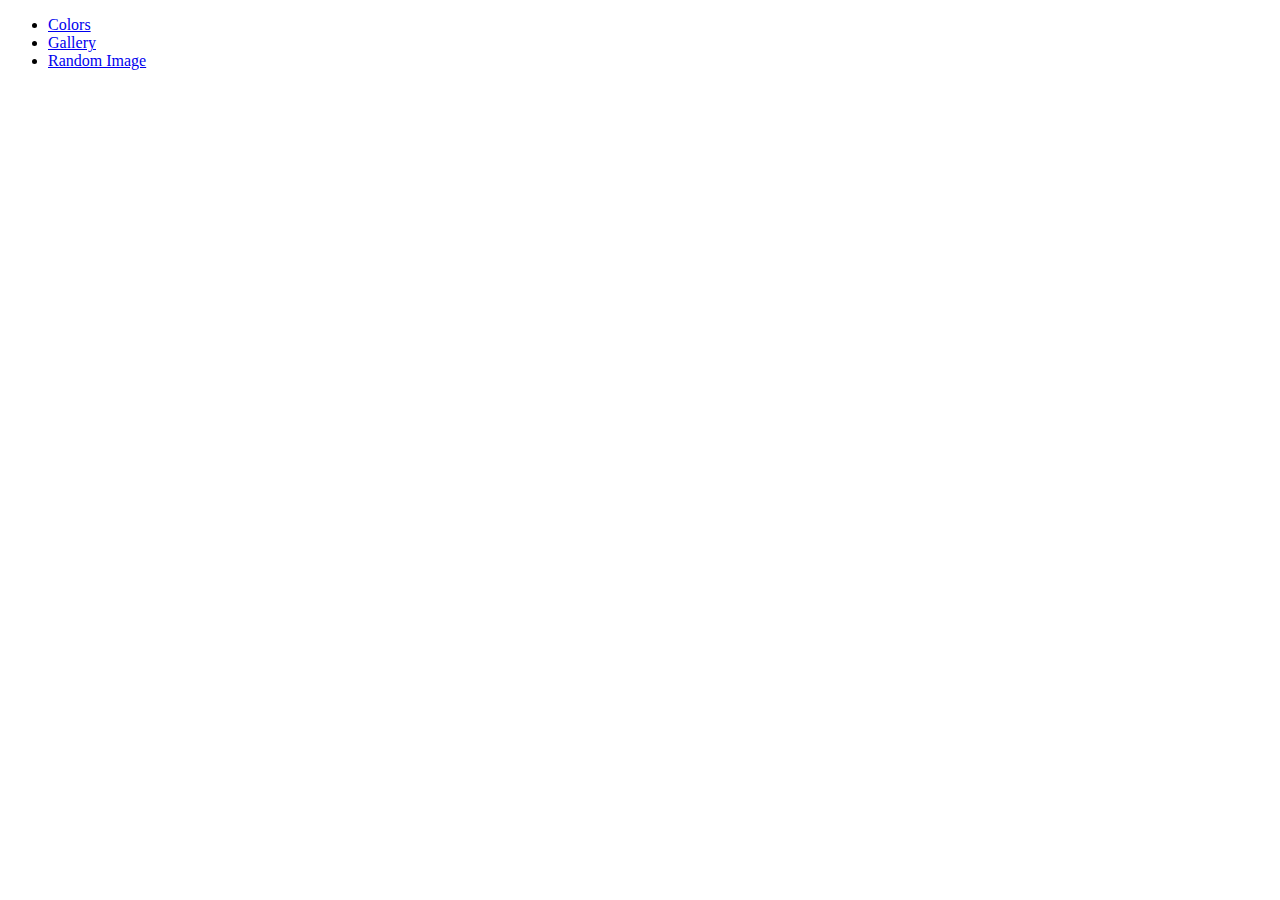
<file: index.html>
<!DOCTYPE html>
<html lang="en">
<head>
    <meta charset="UTF-8">
    <meta http-equiv="X-UA-Compatible" content="IE=edge">
    <meta name="viewport" content="width=device-width, initial-scale=1.0">
    <title>JS Sandbox</title>
</head>
<body>
    
    <div class="container">
        <ul>
            <li><a href="colors.html">Colors</a></li>
            <li><a href="gallery.html">Gallery</a></li>
            <li><a href="random-image.html">Random Image</a></li>
        </ul>
    </div>


    

</body>
</html>
</file>
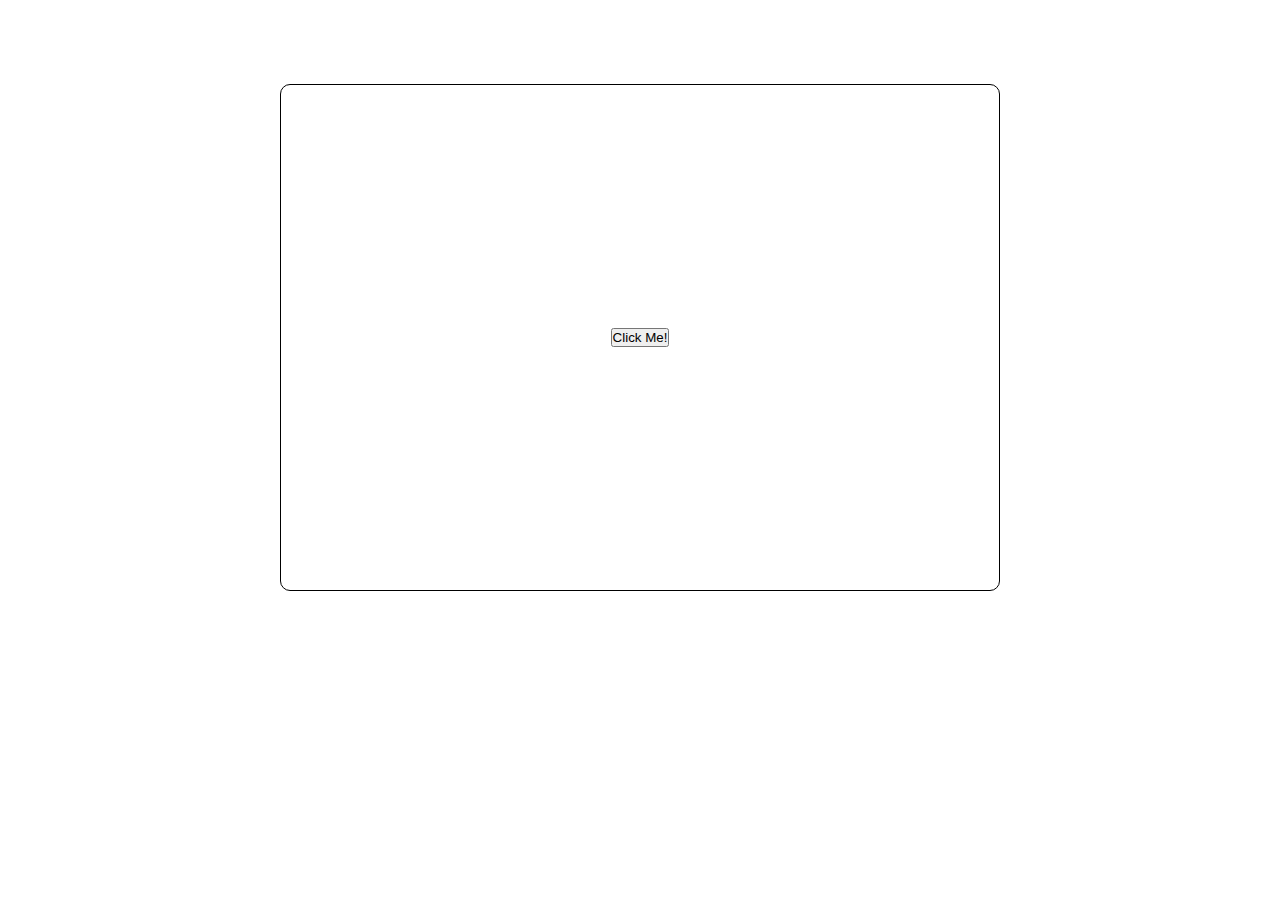
<file: colors.html>
<!DOCTYPE html>
<html lang="en">
<head>
    <meta charset="UTF-8">
    <meta http-equiv="X-UA-Compatible" content="IE=edge">
    <meta name="viewport" content="width=device-width, initial-scale=1.0">
    <title>Random Colors</title>
    <link rel="stylesheet" href="css/colors.css">
</head>
<body>
    <div class="container">
        <div class="box-container">
            <div class="box">
                <button>Click Me!</button>
            </div>
        </div>
    </div>
    

    <script src="js/colors.js"></script>

</body>
</html>
</file>
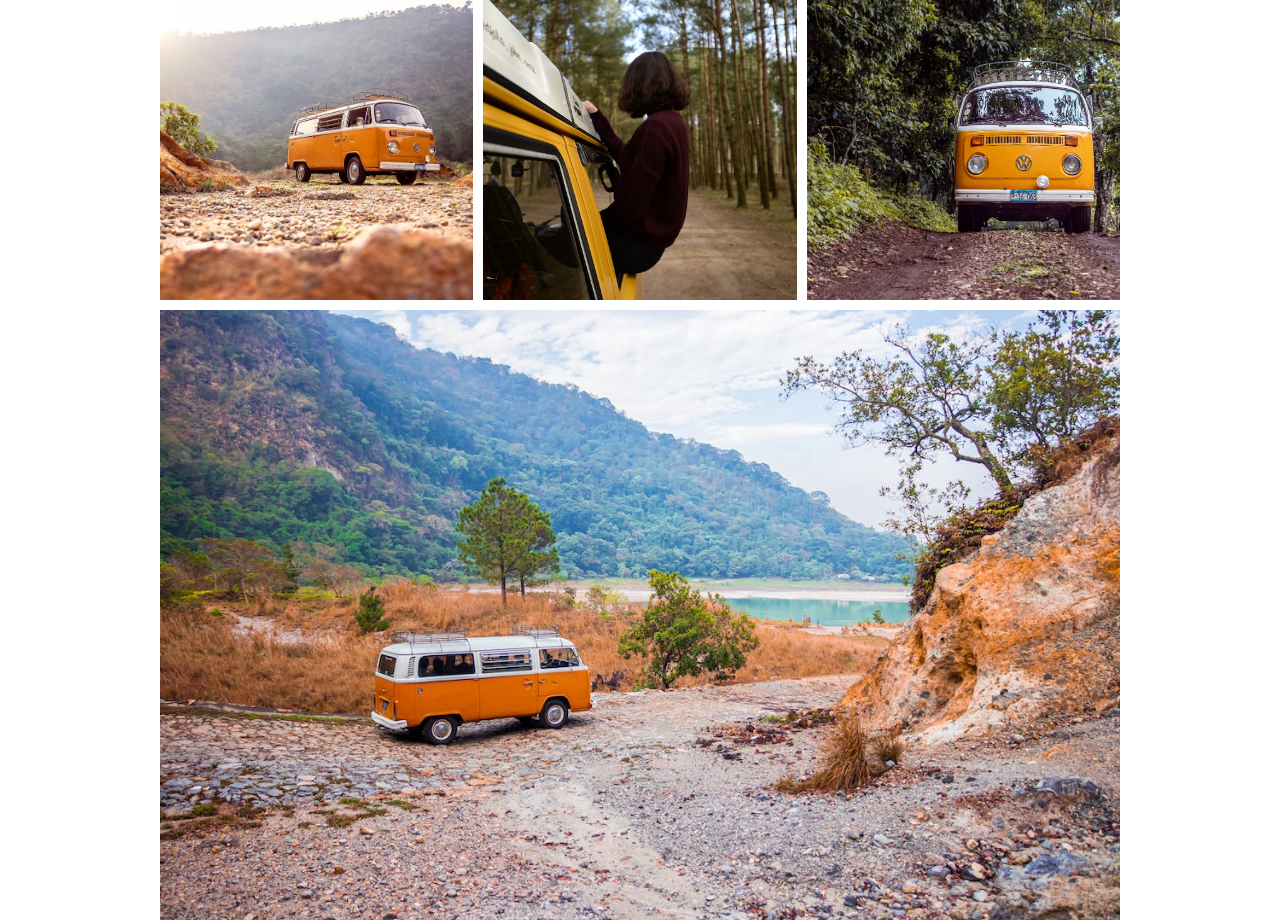
<file: gallery.html>
<!DOCTYPE html>
<html lang="en">
<head>
    <meta charset="UTF-8">
    <meta http-equiv="X-UA-Compatible" content="IE=edge">
    <meta name="viewport" content="width=device-width, initial-scale=1.0">
    <title>JS Gallery</title>
    <link rel="stylesheet" href="css/images.css">
</head>
<body>
    
    <div class="container">
        <div class="gallery">
            <div class="gallery-image gallery-image1">
                <img src="images/pic1.jpeg" alt="">
            </div>

            <div class="gallery-image gallery-image2">
                <img src="images/pic2.jpeg" alt="">
            </div>

            <div class="gallery-image gallery-image3">
                <img src="images/pic3.jpeg" alt="">
            </div>

            <div class="gallery-image gallery-image4">
                <img src="images/pic4.jpeg" alt="">
            </div>
        </div>
    </div>

<script src="js/image.js"></script>

</body>
</html>
</file>
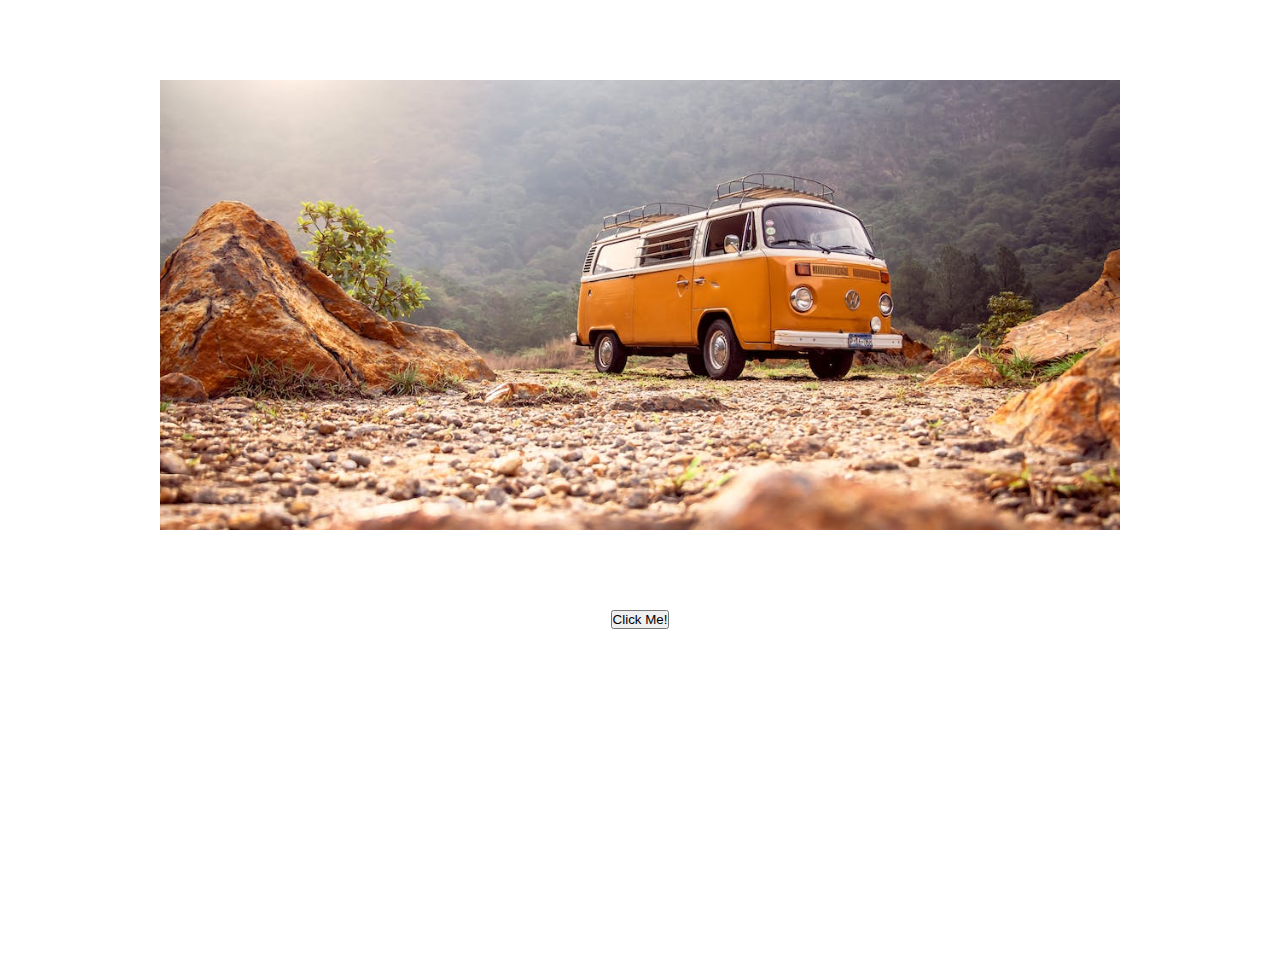
<file: random-image.html>
<!DOCTYPE html>
<html lang="en">
<head>
    <meta charset="UTF-8">
    <meta http-equiv="X-UA-Compatible" content="IE=edge">
    <meta name="viewport" content="width=device-width, initial-scale=1.0">
    <title>Random Image</title>
    <link rel="stylesheet" href="css/randomImage.css">
</head>
<body>
    
    <div class="container">
        <div class="image-container">
            <img src="images/pic1.jpeg" alt="">
        </div>

        <button>Click Me!</button>
    </div>

    <script src="js/randomImage.js"></script>
</body>
</html>
</file>
<file: css/colors.css>
* {
    box-sizing: border-box;
    margin: 0;
    padding: 0;
}

.box-container{
    align-items: center;
    display: flex;
    justify-content: center;
    height: 75vh;
    width: 75%;
    margin: 0 auto;
}

.box{
    align-items: center;
    display: flex;
    justify-content: center;
    border: 1px solid black;
    border-radius: 10px;
    height: 75%;
    margin: 0 auto;
    width: 75%;
}
</file>
<file: css/images.css>
* {
    margin: 0;
    padding: 0;
    box-sizing: border-box;
}

.gallery{
    display: grid;
    height: 95%;
    gap: 10px;
    grid-template-columns: repeat(3, 1fr);
    grid-template-rows: repeat(3, 300px);
    margin: 0 auto;
    width: 75%;
}

.gallery-image img{
    width: 100%;
    object-fit: cover;
    height: 100%;
}

.gallery-image4{
    grid-column: 1/4;
    grid-row: 2/4;
}
</file>
<file: css/randomImage.css>
*{
    margin: 0;
    padding: 0;
    box-sizing: border-box;
}

.container{
    height: 100vh;
    text-align: center;
}

.image-container{
    height: 50%;
    margin: 5rem auto;
    width: 75%;
}

img{
    object-fit: cover;
    height: 100%;
    width: 100%;
}
</file>
